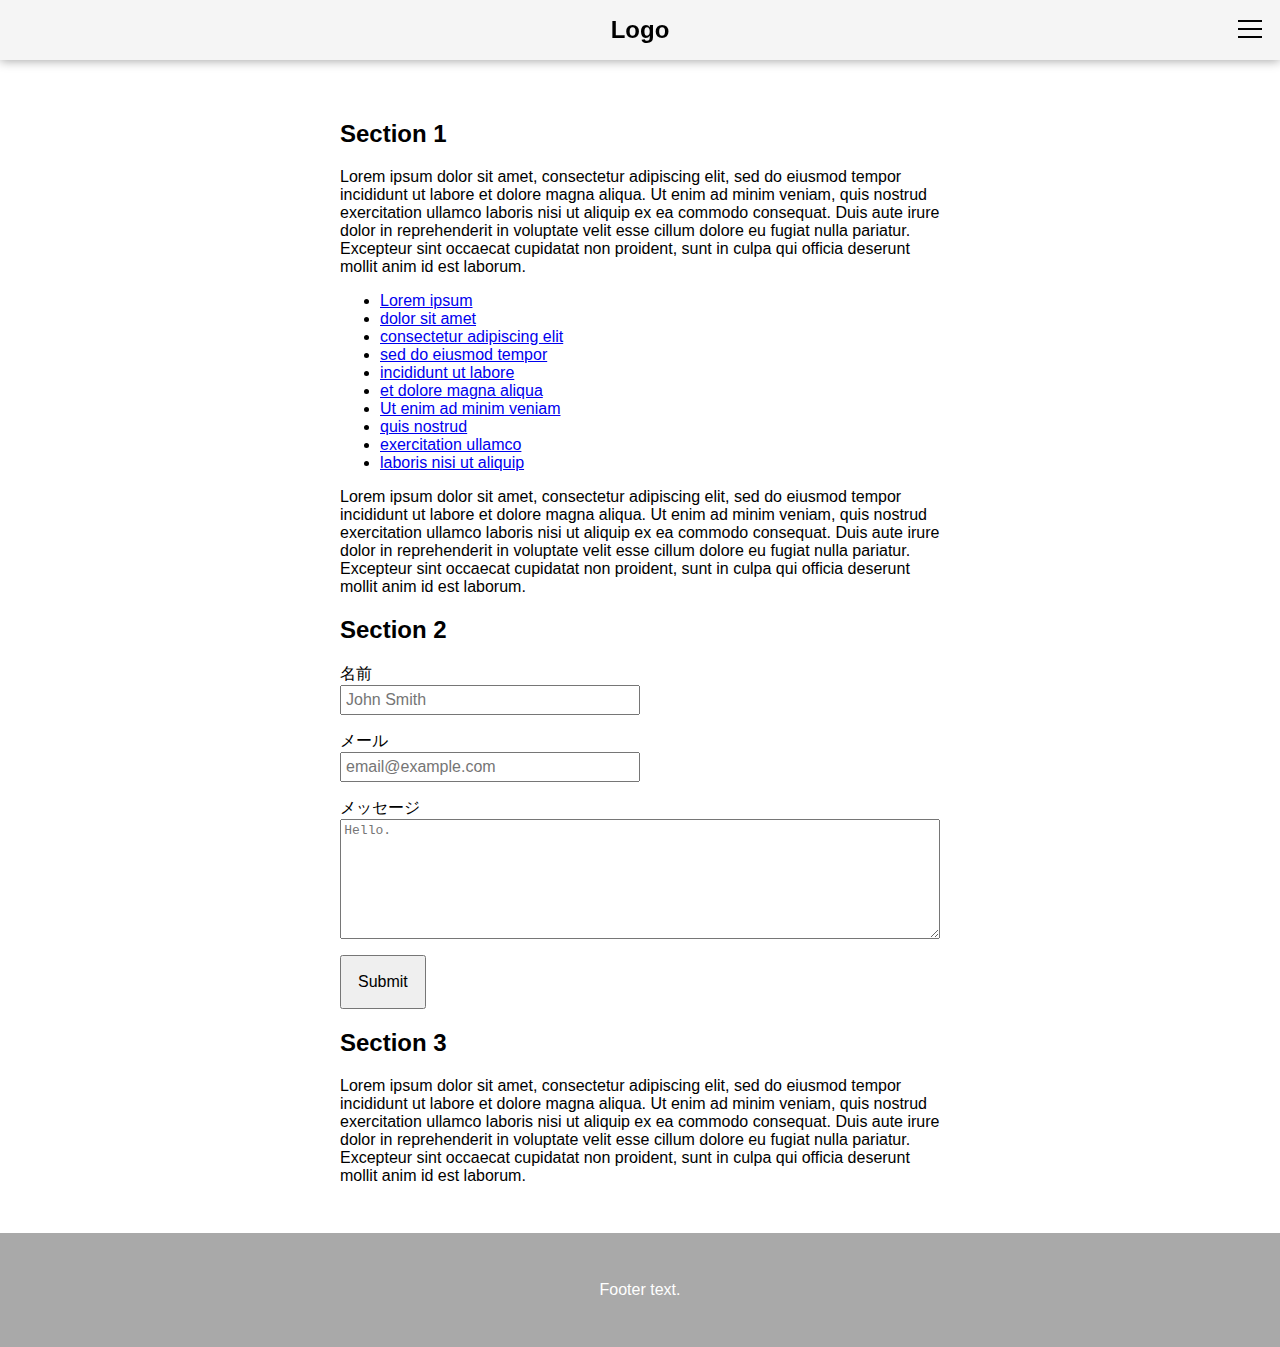
<file: 01/index.html>
<!DOCTYPE html>
<html lang="ja">
<head>
  <meta charset="utf-8">
  <meta name="viewport" content="width=device-width">
  <title>drawer nav demo phase 1</title>
  <link rel="stylesheet" href="/css/common.css">
  <link rel="stylesheet" href="/01/css/style.css">
</head>
<body>

<header class="header">
  <h1 class="header-logo">Logo</h1>
  <button type="button" class="header-button js-openDrawer" aria-controls="drawer" aria-expanded="false">
    <img src="/01/images/open.svg" class="header-button-image" alt="ナビゲーションを開く" width="24" height="18">
  </button>
</header>
<div id="drawer" class="drawer js-drawer" aria-expanded="false">
  <div class="drawer-backdrop js-backdrop"></div>
  <nav class="drawer-nav nav">
    <button type="button" class="nav-button js-closeDrawer" aria-controls="drawer" aria-expanded="false">
      <img src="/01/images/close.svg" class="nav-button-image" alt="ナビゲーションを閉じる" width="18" height="18">
    </button>
    <ul class="nav-list">
      <li class="nav-item">
        <a href="#" class="nav-link">アイテム 1</a>
      </li>
      <li class="nav-item">
        <a href="#" class="nav-link">アイテム 2</a>
      </li>
      <li class="nav-item">
        <a href="#" class="nav-link">アイテム 3</a>
      </li>
      <li class="nav-item">
        <a href="#" class="nav-link">アイテム 4</a>
      </li>
      <li class="nav-item">
        <a href="#" class="nav-link">アイテム 5</a>
      </li>
      <li class="nav-item">
        <a href="#" class="nav-link">アイテム 6</a>
      </li>
      <li class="nav-item">
        <a href="#" class="nav-link">アイテム 7</a>
      </li>
      <li class="nav-item">
        <a href="#" class="nav-link">アイテム 8</a>
      </li>
      <li class="nav-item">
        <a href="#" class="nav-link">アイテム 9</a>
      </li>
      <li class="nav-item">
        <a href="#" class="nav-link">アイテム 10</a>
      </li>
      <li class="nav-item">
        <a href="#" class="nav-link">アイテム 11</a>
      </li>
      <li class="nav-item">
        <a href="#" class="nav-link">アイテム 12</a>
      </li>
    </ul>
  </nav>
</div>
<main class="main">
  <section class="main-item content">
    <h2 class="content-title">Section 1</h2>
    <p class="content-text">
      Lorem ipsum dolor sit amet, consectetur adipiscing elit, sed do eiusmod tempor incididunt ut labore et dolore magna aliqua. Ut enim ad minim veniam, quis nostrud exercitation ullamco laboris nisi ut aliquip ex ea commodo consequat. Duis aute irure dolor in reprehenderit in voluptate velit esse cillum dolore eu fugiat nulla pariatur. Excepteur sint occaecat cupidatat non proident, sunt in culpa qui officia deserunt mollit anim id est laborum.
    </p>
    <ul class="content-list LinkList">
      <li class="LinkList-item">
        <a href="#" class="LinkList-link">Lorem ipsum</a>
      </li>
      <li class="LinkList-item">
        <a href="#" class="LinkList-link">dolor sit amet</a>
      </li>
      <li class="LinkList-item">
        <a href="#" class="LinkList-link">consectetur adipiscing elit</a>
      </li>
      <li class="LinkList-item">
        <a href="#" class="LinkList-link">sed do eiusmod tempor</a>
      </li>
      <li class="LinkList-item">
        <a href="#" class="LinkList-link">incididunt ut labore</a>
      </li>
      <li class="LinkList-item">
        <a href="#" class="LinkList-link">et dolore magna aliqua</a>
      </li>
      <li class="LinkList-item">
        <a href="#" class="LinkList-link">Ut enim ad minim veniam</a>
      </li>
      <li class="LinkList-item">
        <a href="#" class="LinkList-link">quis nostrud</a>
      </li>
      <li class="LinkList-item">
        <a href="#" class="LinkList-link">exercitation ullamco</a>
      </li>
      <li class="LinkList-item">
        <a href="#" class="LinkList-link">laboris nisi ut aliquip</a>
      </li>
    </ul>
    <p class="content-text">
      Lorem ipsum dolor sit amet, consectetur adipiscing elit, sed do eiusmod tempor incididunt ut labore et dolore magna aliqua. Ut enim ad minim veniam, quis nostrud exercitation ullamco laboris nisi ut aliquip ex ea commodo consequat. Duis aute irure dolor in reprehenderit in voluptate velit esse cillum dolore eu fugiat nulla pariatur. Excepteur sint occaecat cupidatat non proident, sunt in culpa qui officia deserunt mollit anim id est laborum.
    </p>
  </section>
  <section class="main-item content">
    <h2 class="content-title">Section 2</h2>
    <form action="" class="content-form Form">
      <p class="form-item">
        <label for="name" class="form-label">名前</label>
        <input type="text" id="name" class="form-inputText" placeholder="John Smith">
      </p>
      <p class="form-item">
        <label for="email" class="form-label">メール</label>
        <input type="email" id="email" class="form-inputText" placeholder="email@example.com">
      </p>
      <p class="form-item">
        <label for="message" class="form-label">メッセージ</label>
        <textarea id="message" class="form-textarea" placeholder="Hello."></textarea>
      </p>
      <p class="form-item">
        <button type="submit" class="form-submit">Submit</button>
      </p>
    </form>
  </section>
  <section class="main-item content">
    <h2 class="content-title">Section 3</h2>
    <p class="content-text">
      Lorem ipsum dolor sit amet, consectetur adipiscing elit, sed do eiusmod tempor incididunt ut labore et dolore magna aliqua. Ut enim ad minim veniam, quis nostrud exercitation ullamco laboris nisi ut aliquip ex ea commodo consequat. Duis aute irure dolor in reprehenderit in voluptate velit esse cillum dolore eu fugiat nulla pariatur. Excepteur sint occaecat cupidatat non proident, sunt in culpa qui officia deserunt mollit anim id est laborum.
    </p>
  </section>
</main>
<footer class="footer">
  <p class="footer-text">Footer text.</p>
</footer>
<script src="/01/js/script.js"></script>
</body>
</html>
</file>
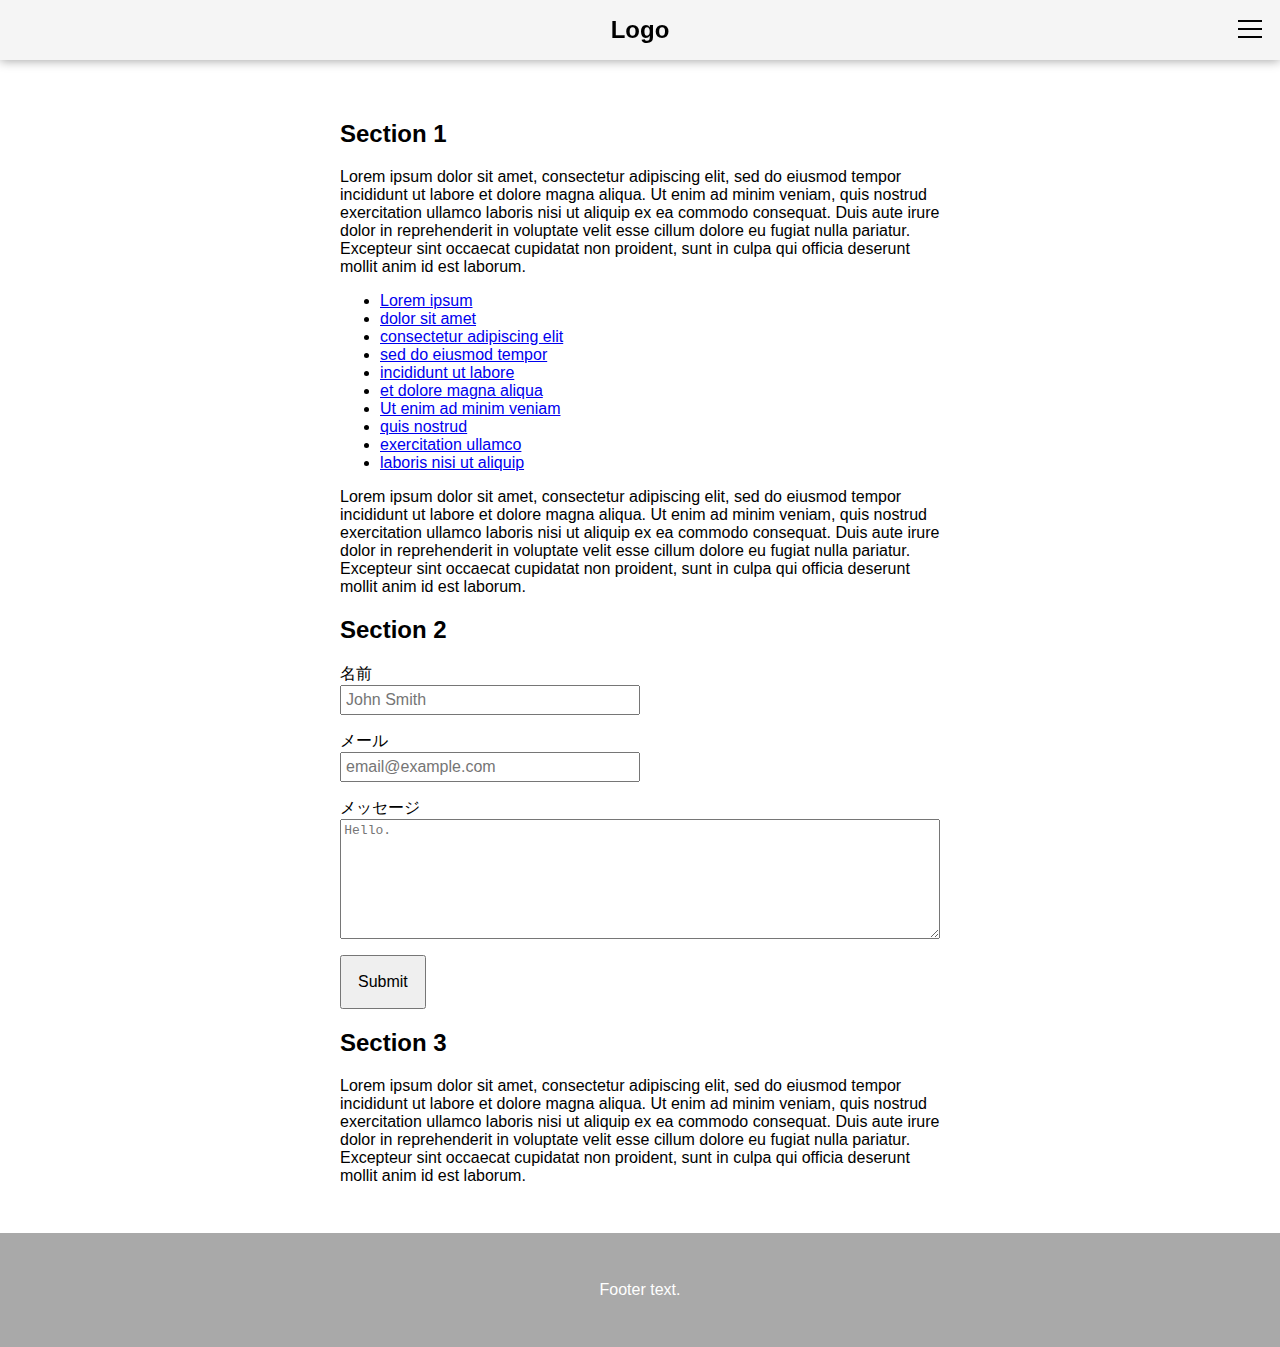
<file: 02/index.html>
<!DOCTYPE html>
<html lang="ja">
<head>
  <meta charset="utf-8">
  <meta name="viewport" content="width=device-width">
  <title>drawer nav demo phase 1</title>
  <link rel="stylesheet" href="/css/common.css">
  <link rel="stylesheet" href="/02/css/style.css">
</head>
<body>

<header class="header">
  <h1 class="header-logo">Logo</h1>
  <button type="button" class="header-button js-openDrawer" aria-controls="drawer" aria-expanded="false">
    <img src="/02/images/open.svg" class="header-button-image" alt="ナビゲーションを開く" width="24" height="18">
  </button>
</header>
<div id="drawer" class="drawer js-drawer" aria-expanded="false">
  <div class="drawer-overlay js-overlay"></div>
  <nav class="drawer-nav nav">
    <button type="button" class="nav-button js-closeDrawer" aria-controls="drawer" aria-expanded="false">
      <img src="/02/images/close.svg" class="nav-button-image" alt="ナビゲーションを閉じる" width="18" height="18">
    </button>
    <ul class="nav-list">
      <li class="nav-item">
        <a href="#area01" class="nav-link">アイテム 1</a>
      </li>
      <li class="nav-item">
        <a href="#area02" class="nav-link">アイテム 2</a>
      </li>
      <li class="nav-item">
        <a href="#area03" class="nav-link">アイテム 3</a>
      </li>
      <li class="nav-item">
        <a href="#area04" class="nav-link">アイテム 4</a>
      </li>
    </ul>
  </nav>
</div>
<main class="main">
  <section class="main-item content">
    <h2 class="content-title">Section 1</h2>
    <p class="content-text">
      Lorem ipsum dolor sit amet, consectetur adipiscing elit, sed do eiusmod tempor incididunt ut labore et dolore magna aliqua. Ut enim ad minim veniam, quis nostrud exercitation ullamco laboris nisi ut aliquip ex ea commodo consequat. Duis aute irure dolor in reprehenderit in voluptate velit esse cillum dolore eu fugiat nulla pariatur. Excepteur sint occaecat cupidatat non proident, sunt in culpa qui officia deserunt mollit anim id est laborum.
    </p>
    <ul class="content-list LinkList">
      <li class="LinkList-item">
        <a href="#" class="LinkList-link">Lorem ipsum</a>
      </li>
      <li class="LinkList-item">
        <a href="#" class="LinkList-link">dolor sit amet</a>
      </li>
      <li class="LinkList-item">
        <a href="#" class="LinkList-link">consectetur adipiscing elit</a>
      </li>
      <li class="LinkList-item">
        <a href="#" class="LinkList-link">sed do eiusmod tempor</a>
      </li>
      <li class="LinkList-item">
        <a href="#" class="LinkList-link">incididunt ut labore</a>
      </li>
      <li class="LinkList-item">
        <a href="#" class="LinkList-link">et dolore magna aliqua</a>
      </li>
      <li class="LinkList-item">
        <a href="#" class="LinkList-link">Ut enim ad minim veniam</a>
      </li>
      <li class="LinkList-item">
        <a href="#" class="LinkList-link">quis nostrud</a>
      </li>
      <li class="LinkList-item">
        <a href="#" class="LinkList-link">exercitation ullamco</a>
      </li>
      <li class="LinkList-item">
        <a href="#" class="LinkList-link">laboris nisi ut aliquip</a>
      </li>
    </ul>
    <p class="content-text">
      Lorem ipsum dolor sit amet, consectetur adipiscing elit, sed do eiusmod tempor incididunt ut labore et dolore magna aliqua. Ut enim ad minim veniam, quis nostrud exercitation ullamco laboris nisi ut aliquip ex ea commodo consequat. Duis aute irure dolor in reprehenderit in voluptate velit esse cillum dolore eu fugiat nulla pariatur. Excepteur sint occaecat cupidatat non proident, sunt in culpa qui officia deserunt mollit anim id est laborum.
    </p>
  </section>
  <section class="main-item content">
    <h2 class="content-title">Section 2</h2>
    <form action="" class="content-form Form">
      <p class="form-item">
        <label for="name" class="form-label">名前</label>
        <input type="text" id="name" class="form-inputText" placeholder="John Smith">
      </p>
      <p class="form-item">
        <label for="email" class="form-label">メール</label>
        <input type="email" id="email" class="form-inputText" placeholder="email@example.com">
      </p>
      <p class="form-item">
        <label for="message" class="form-label">メッセージ</label>
        <textarea id="message" class="form-textarea" placeholder="Hello."></textarea>
      </p>
      <p class="form-item">
        <button type="submit" class="form-submit">Submit</button>
      </p>
    </form>
  </section>
  <section class="main-item content">
    <h2 class="content-title">Section 3</h2>
    <p class="content-text">
      Lorem ipsum dolor sit amet, consectetur adipiscing elit, sed do eiusmod tempor incididunt ut labore et dolore magna aliqua. Ut enim ad minim veniam, quis nostrud exercitation ullamco laboris nisi ut aliquip ex ea commodo consequat. Duis aute irure dolor in reprehenderit in voluptate velit esse cillum dolore eu fugiat nulla pariatur. Excepteur sint occaecat cupidatat non proident, sunt in culpa qui officia deserunt mollit anim id est laborum.
    </p>
  </section>
</main>
<footer class="footer">
  <p class="footer-text">Footer text.</p>
</footer>
<script src="/02/js/script.js"></script>
</body>
</html>
</file>
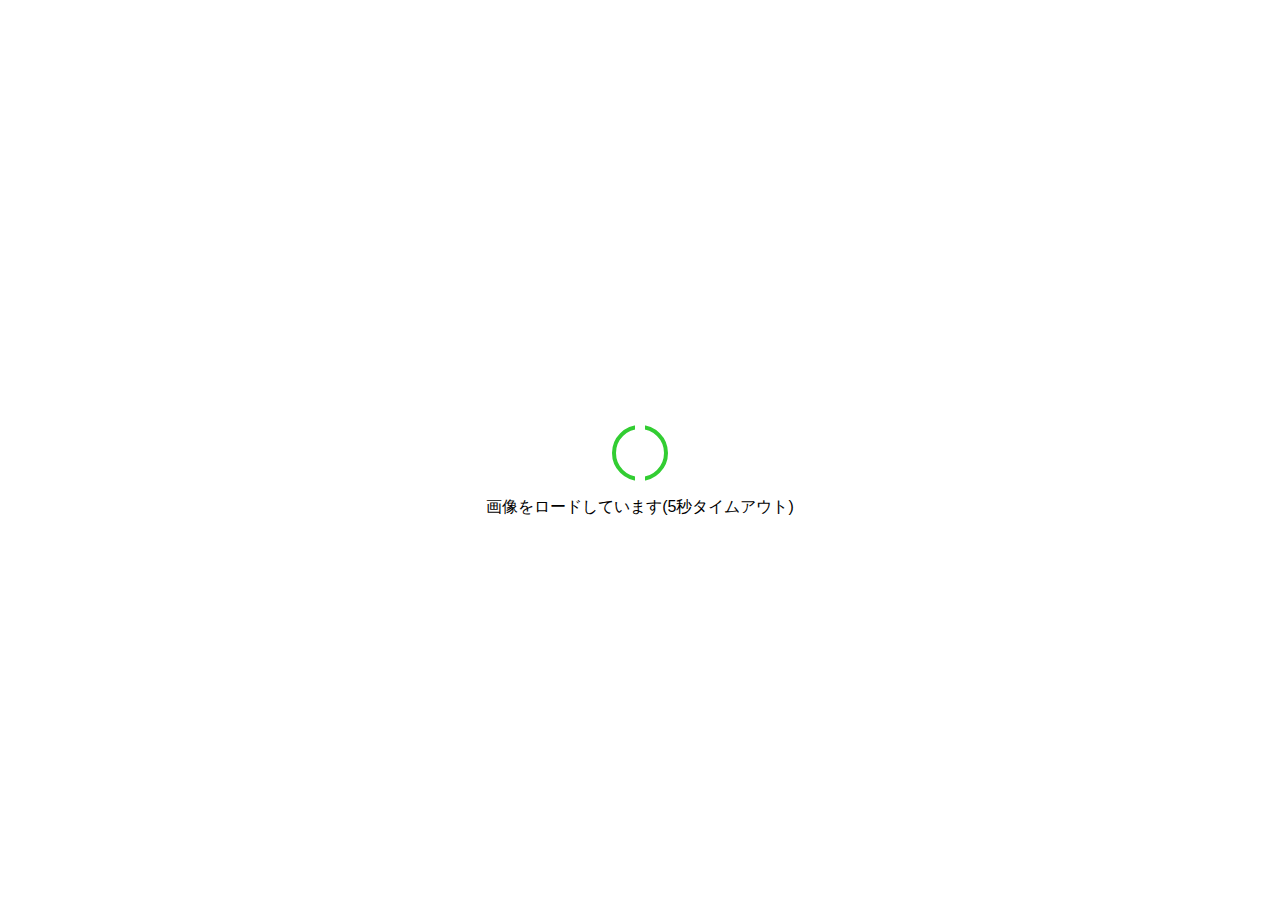
<file: 04/index.html>
<!DOCTYPE html>
<html lang="ja">
<head>
  <meta charset="utf-8">
  <meta name="viewport" content="width=device-width">
  <title>loading demo</title>
  <link rel="stylesheet" href="/css/common.css">
  <link rel="stylesheet" href="/04/css/style.css">
</head>
<body class="js-scrollbarFix">

<div class="loading js-progressbar"
     tabindex="0"
     role="progressbar"
     aria-valuemin="0"
     aria-valuemax="100"
     aria-valuenow="0">
  <div class="loading-spinner"></div>
  <div class="loading-message">画像をロードしています(5秒タイムアウト)</div>
</div>

<h1 class="heading">Gallery</h1>

<div class="gallery js-gallery"></div>

<footer class="footer">
  <p class="footer-text">Footer text.</p>
</footer>
<script src="/04/js/script.js"></script>
</body>
</html>
</file>
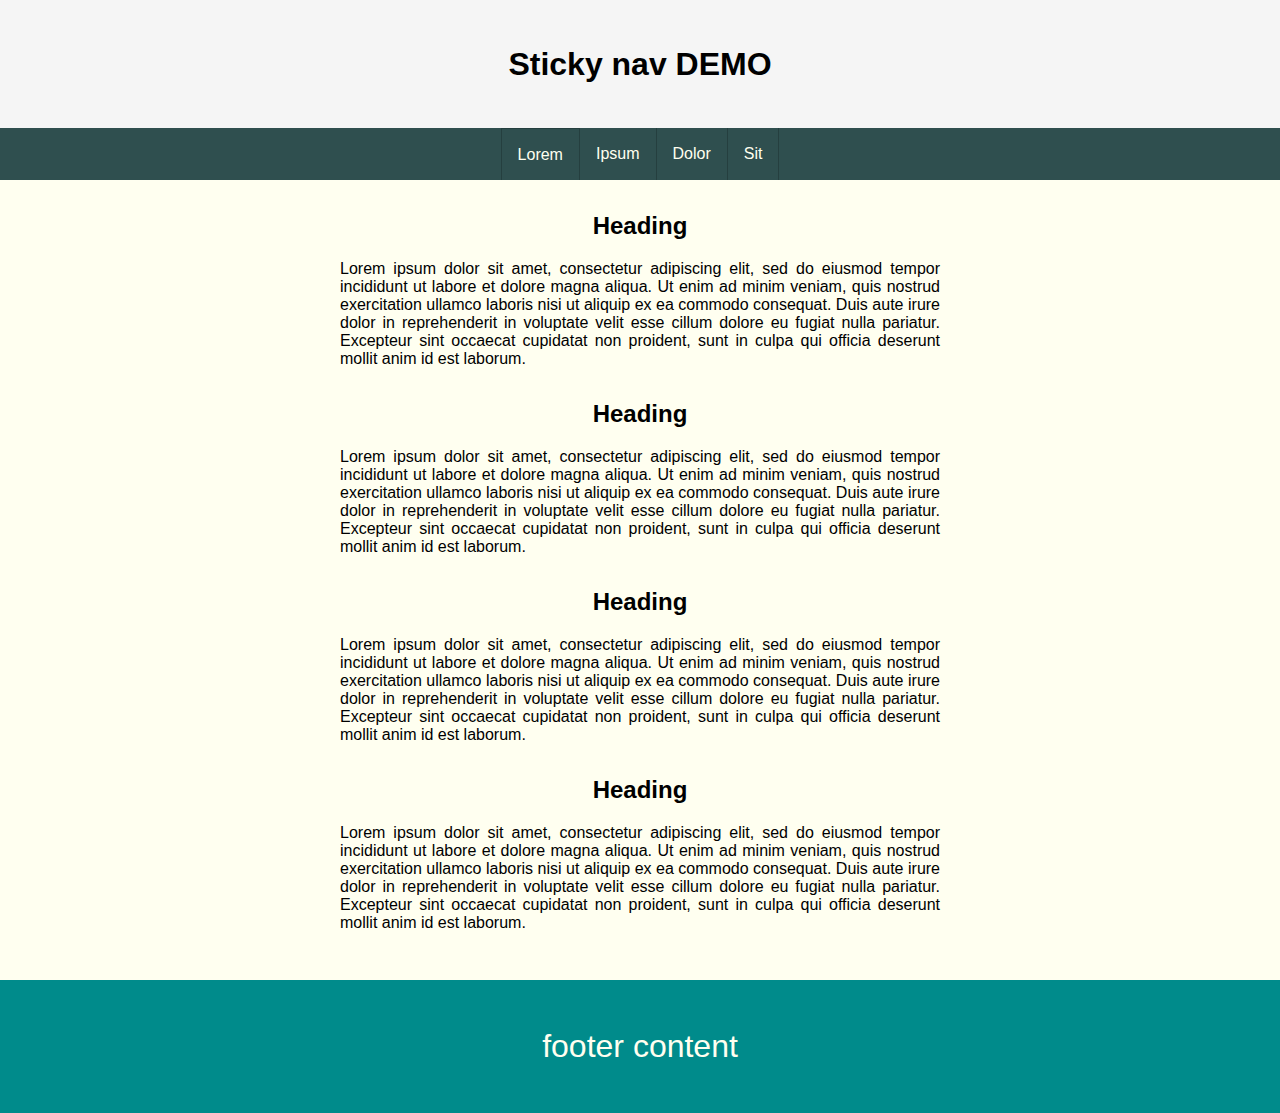
<file: 05/index.html>
<!DOCTYPE html>
<html lang="ja">
<head>
  <meta charset="utf-8">
  <meta name="viewport" content="width=device-width">
  <title>loading demo</title>
  <link rel="stylesheet" href="/css/common.css">
  <link rel="stylesheet" href="/05/css/style.css">
</head>
<body class="js-scrollbarFix">

  <header class="header">
    <h1 class="header-title">Sticky nav DEMO</h1>
  </header>
  
  <nav class="nav js-stickyParent">
    <ul class="nav-list js-sticky">
      <li class="nav-item">
        <a href="#" class="nav-link">Lorem</a>
      </li>
      <li class="nav-item">
        <a href="#" class="nav-link">Ipsum</a>
      </li>
      <li class="nav-item">
        <a href="#" class="nav-link">Dolor</a>
      </li>
      <li class="nav-item">
        <a href="#" class="nav-link">Sit</a>
      </li>
    </ul>
  </nav>
  
  <main class="content">
    <section class="content-section">
      <h2 class="content-title">Heading</h2>
      <p class="content-text">Lorem ipsum dolor sit amet, consectetur adipiscing elit, sed do eiusmod tempor incididunt ut labore et dolore magna aliqua. Ut enim ad minim veniam, quis nostrud exercitation ullamco laboris nisi ut aliquip ex ea commodo consequat. Duis aute irure dolor in reprehenderit in voluptate velit esse cillum dolore eu fugiat nulla pariatur. Excepteur sint occaecat cupidatat non proident, sunt in culpa qui officia deserunt mollit anim id est laborum.</p>
    </section>
    <section class="content-section">
      <h2 class="content-title">Heading</h2>
      <p class="content-text">Lorem ipsum dolor sit amet, consectetur adipiscing elit, sed do eiusmod tempor incididunt ut labore et dolore magna aliqua. Ut enim ad minim veniam, quis nostrud exercitation ullamco laboris nisi ut aliquip ex ea commodo consequat. Duis aute irure dolor in reprehenderit in voluptate velit esse cillum dolore eu fugiat nulla pariatur. Excepteur sint occaecat cupidatat non proident, sunt in culpa qui officia deserunt mollit anim id est laborum.</p>
    </section>
    <section class="content-section">
      <h2 class="content-title">Heading</h2>
      <p class="content-text">Lorem ipsum dolor sit amet, consectetur adipiscing elit, sed do eiusmod tempor incididunt ut labore et dolore magna aliqua. Ut enim ad minim veniam, quis nostrud exercitation ullamco laboris nisi ut aliquip ex ea commodo consequat. Duis aute irure dolor in reprehenderit in voluptate velit esse cillum dolore eu fugiat nulla pariatur. Excepteur sint occaecat cupidatat non proident, sunt in culpa qui officia deserunt mollit anim id est laborum.</p>
    </section>
    <section class="content-section">
      <h2 class="content-title">Heading</h2>
      <p class="content-text">Lorem ipsum dolor sit amet, consectetur adipiscing elit, sed do eiusmod tempor incididunt ut labore et dolore magna aliqua. Ut enim ad minim veniam, quis nostrud exercitation ullamco laboris nisi ut aliquip ex ea commodo consequat. Duis aute irure dolor in reprehenderit in voluptate velit esse cillum dolore eu fugiat nulla pariatur. Excepteur sint occaecat cupidatat non proident, sunt in culpa qui officia deserunt mollit anim id est laborum.</p>
    </section>
  </main>
  
  <footer class="footer">
    footer content
  </footer>
  

<script src="/05/js/script.js"></script>
</body>
</html>
</file>
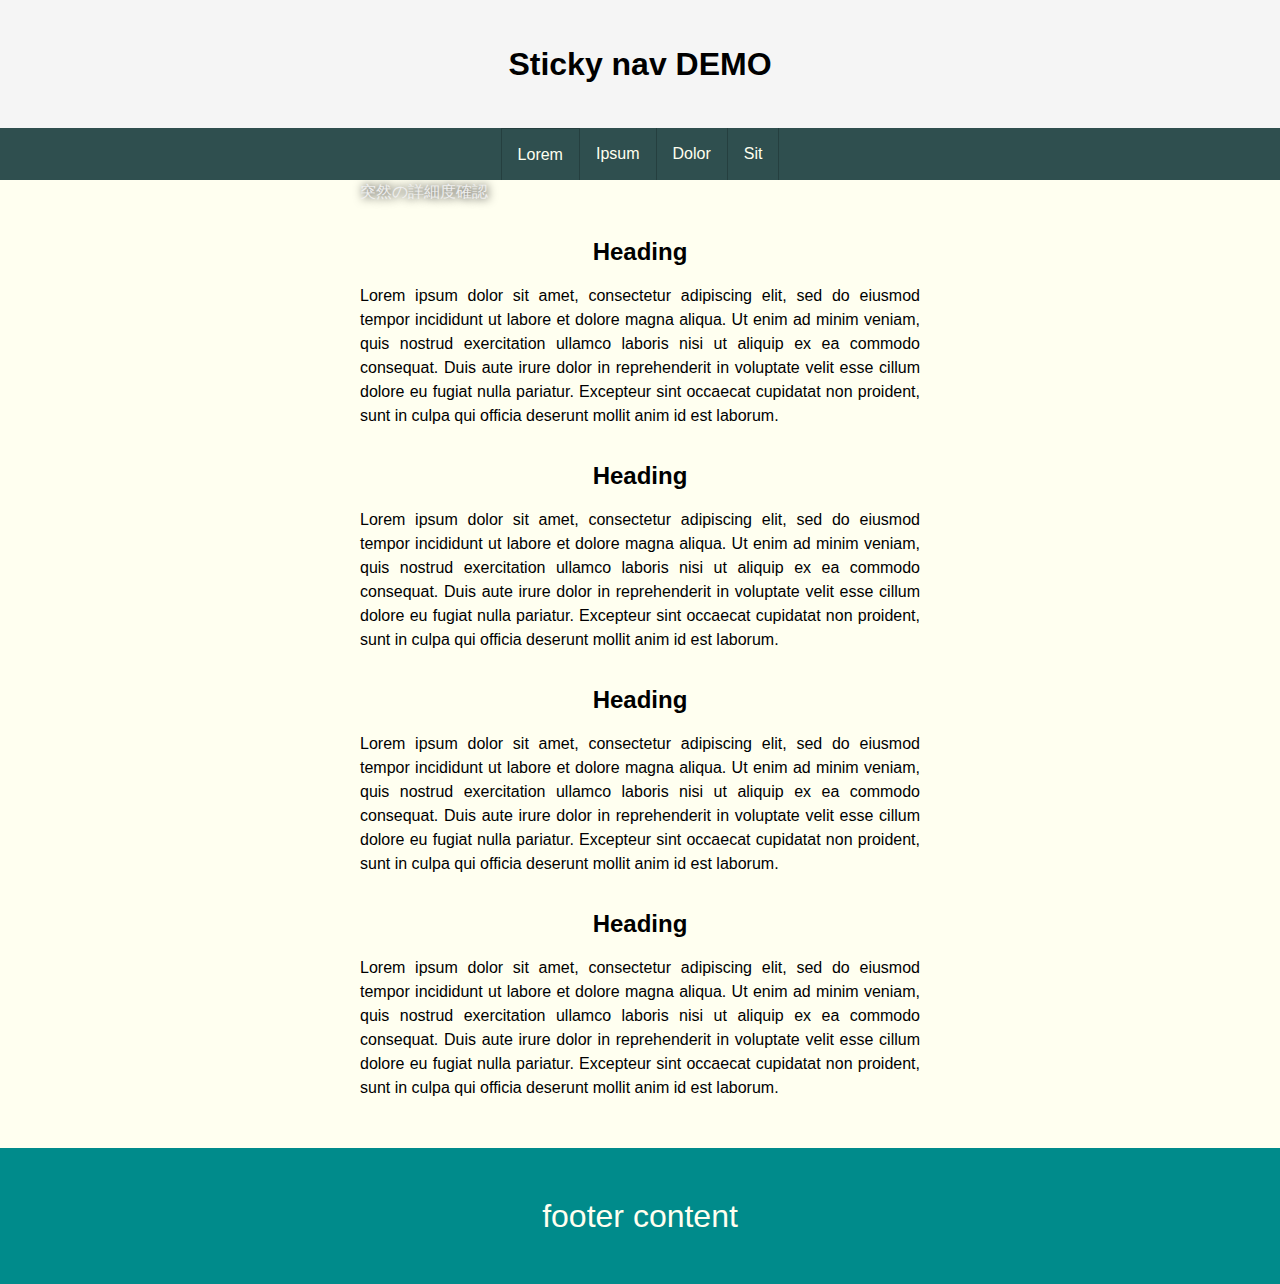
<file: 05/index_sticky.html>
<!DOCTYPE html>
<html lang="ja">
<head>
  <meta charset="utf-8">
  <meta name="viewport" content="width=device-width">
  <title>loading demo</title>
  <link rel="stylesheet" href="/05/css/reset.css">
  <link rel="stylesheet" href="/css/common.css">
  <link rel="stylesheet" href="/05/css/style.css">
</head>
<body class="sticky">

  <header class="header">
    <h1 class="header-title">Sticky nav DEMO</h1>
  </header>
  
  <nav class="nav">
    <ul class="nav-list">
      <li class="nav-item">
        <a href="#area01" class="nav-link">Lorem</a>
      </li>
      <li class="nav-item">
        <a href="#area02" class="nav-link">Ipsum</a>
      </li>
      <li class="nav-item">
        <a href="#area03" class="nav-link">Dolor</a>
      </li>
      <li class="nav-item">
        <a href="#area04" class="nav-link">Sit</a>
      </li>
    </ul>
  </nav>
  
  <main class="content">
    <div id="test">
      <span class="test-span">突然の詳細度確認</span>
    </div>
    <section class="content-section" id="area01">
      <h2 class="content-title">Heading</h2>
      <p class="content-text">Lorem ipsum dolor sit amet, consectetur adipiscing elit, sed do eiusmod tempor incididunt ut labore et dolore magna aliqua. Ut enim ad minim veniam, quis nostrud exercitation ullamco laboris nisi ut aliquip ex ea commodo consequat. Duis aute irure dolor in reprehenderit in voluptate velit esse cillum dolore eu fugiat nulla pariatur. Excepteur sint occaecat cupidatat non proident, sunt in culpa qui officia deserunt mollit anim id est laborum.</p>
    </section>
    <section class="content-section" id="area02">
      <h2 class="content-title">Heading</h2>
      <p class="content-text">Lorem ipsum dolor sit amet, consectetur adipiscing elit, sed do eiusmod tempor incididunt ut labore et dolore magna aliqua. Ut enim ad minim veniam, quis nostrud exercitation ullamco laboris nisi ut aliquip ex ea commodo consequat. Duis aute irure dolor in reprehenderit in voluptate velit esse cillum dolore eu fugiat nulla pariatur. Excepteur sint occaecat cupidatat non proident, sunt in culpa qui officia deserunt mollit anim id est laborum.</p>
    </section>
    <section class="content-section" id="area03">
      <h2 class="content-title">Heading</h2>
      <p class="content-text">Lorem ipsum dolor sit amet, consectetur adipiscing elit, sed do eiusmod tempor incididunt ut labore et dolore magna aliqua. Ut enim ad minim veniam, quis nostrud exercitation ullamco laboris nisi ut aliquip ex ea commodo consequat. Duis aute irure dolor in reprehenderit in voluptate velit esse cillum dolore eu fugiat nulla pariatur. Excepteur sint occaecat cupidatat non proident, sunt in culpa qui officia deserunt mollit anim id est laborum.</p>
    </section>
    <section class="content-section" id="area04">
      <h2 class="content-title">Heading</h2>
      <p class="content-text">Lorem ipsum dolor sit amet, consectetur adipiscing elit, sed do eiusmod tempor incididunt ut labore et dolore magna aliqua. Ut enim ad minim veniam, quis nostrud exercitation ullamco laboris nisi ut aliquip ex ea commodo consequat. Duis aute irure dolor in reprehenderit in voluptate velit esse cillum dolore eu fugiat nulla pariatur. Excepteur sint occaecat cupidatat non proident, sunt in culpa qui officia deserunt mollit anim id est laborum.</p>
    </section>
  </main>
  
  <footer class="footer">
    footer content
  </footer>
  

</body>
</html>
</file>
<file: css/common.css>
html {
  font-size: 100%;
  font-family: sans-serif;
}

body {
  margin: 0;
  background-color: white;
}

.header {
  display: flex;
  justify-content: center;
  align-items: center;
  background-color: whitesmoke;
  box-shadow: 0 1px 10px rgba(0, 0, 0, 0.35);
}

.header-logo {
  margin-top: 0;
  margin-bottom: 0;
  font-size: 24px;
  line-height: 1;
  text-align: center;
}

.header-button {
  position: absolute;
  top: 0;
  right: 0;
  box-sizing: border-box;
  border-width: 0;
  padding: 0;
  width: 60px;
  height: 100%;
  background-color: transparent;
}

.header-button::before {
  position: absolute;
  top: 0;
  left: 0;
  width: 100%;
  height: 100%;
  background-color: rgba(0, 0, 0, 0.05);
  content: "";
  opacity: 0;
  transition-property: opacity;
  transition-duration: 0.1s;
  transition-timing-function: linear;
}

.header-button:hover::before {
  opacity: 1;
}

.header-button-image {
}

.drawer {
}

.drawer-nav {
}

.nav {
  background-color: #333;
}

.nav-button {
  position: absolute;
  right: 0;
  box-sizing: border-box;
  border-width: 0;
  padding: 0;
  width: 60px;
  height: 60px;
  background-color: transparent;
}

.nav-button::before {
  position: absolute;
  top: 0;
  left: 0;
  width: 100%;
  height: 100%;
  background-color: rgba(0, 0, 0, 0.2);
  content: "";
  opacity: 0;
  transition-property: opacity;
  transition-duration: 0.1s;
  transition-timing-function: linear;
}

.nav-button:hover::before {
  opacity: 1;
}

.nav-list {
  margin-top: 60px;
  margin-bottom: 0;
  padding-left: 0;
  list-style-type: none;
}

.nav-item {
  border-width: 0 0 1px;
  border-style: solid;
  border-color: rgba(0, 0, 0, 0.2);
}

.nav-item:first-child {
  border-top-width: 1px;
}

.nav-link {
  display: block;
  position: relative;
  padding: 1em;
  color: ivory;
  line-height: 1.2;
  text-decoration: none;
}

.nav-link::before {
  position: absolute;
  top: 0;
  left: 0;
  width: 100%;
  height: 100%;
  background-color: rgba(0, 0, 0, 0.2);
  content: "";
  opacity: 0;
  transition-property: opacity;
  transition-duration: 0.1s;
  transition-timing-function: linear;
}

.nav-link:hover::before {
  opacity: 1;
}

.main {
  display: block; /* for IE */
  margin-top: 120px;
  margin-right: auto;
  margin-left: auto;
  width: 80%;
  max-width: 600px;
}

.form-inputText {
  display: block;
  box-sizing: border-box;
  padding: 0.25em;
  width: 100%;
  max-width: 300px;
  font-size: inherit;
}

.form-textarea {
  display: block;
  box-sizing: border-box;
  padding: 0.25em;
  width: 100%;
  height: 120px;
  font-size: inherit;
}

.form-submit {
  padding: 1em;
  font-size: inherit;
}

.footer {
  margin-top: 3em;
  padding-top: 3em;
  padding-bottom: 3em;
  background-color: darkgray;
}

.footer-text {
  margin-top: 0;
  margin-bottom: 0;
  color: white;
  text-align: center;
}
</file>
<file: 01/css/style.css>
html {
}

.header {
  position: fixed;
  top: 0;
  left: 0;
  width: 100%;
  height: 60px;
}

.drawer {
  position: fixed;
  z-index: 0;
  top: 0;
  left: 0;
  width: 100%;
  height: 100%;
}

.drawer-backdrop {
  position: absolute;
  z-index: -1;
  top: 0;
  left: 0;
  width: 100%;
  height: 100%;
  background-color: rgba(0, 0, 0, 0.5);
}

.drawer-nav {
  position: absolute;
  top: 0;
  right: 0;
  height: 100%;
  width: 280px;
}

.nav {
  overflow: auto;
}

.drawer {
  transition-property: visibility;
  transition-duration: 0.25s;
}

.drawer .drawer-backdrop {
  transition-property: opacity;
  transition-duration: 0.25s;
  transition-timing-function: linear;
}

.drawer .drawer-nav {
  transition-property: transform;
  transition-duration: 0.25s;
  transition-timing-function: ease;
}

/* 開いているとき */
.drawer.is-active {
  visibility: visible;
}

.drawer.is-active .drawer-backdrop {
  opacity: 1;
}

.drawer.is-active .drawer-nav {
  transform: translateX(0);
}

/* 閉じているとき */
.drawer {
  visibility: hidden;
}

.drawer .drawer-backdrop {
  opacity: 0;
}

.drawer .drawer-nav {
  transform: translateX(100%);
}
</file>
<file: 02/css/style.css>
.is-locked {
  /* width: 100%;
  height: 100%;
  position: fixed; */
  overflow: hidden;
}

.header {
  position: fixed;
  top: 0;
  left: 0;
  width: 100%;
  height: 60px;
}

.drawer {
  position: fixed;
  z-index: 0;
  top: 0;
  left: 0;
  width: 100%;
  height: 100%;
}

.drawer-overlay {
  position: absolute;
  z-index: -1;
  top: 0;
  left: 0;
  width: 100%;
  height: 100%;
  background-color: rgba(0, 0, 0, 0.5);
}

.drawer-nav {
  position: absolute;
  top: 0;
  right: 0;
  height: 100%;
  width: 280px;
}

.nav {
  overflow: auto;
}

.drawer {
  transition-property: visibility;
  transition-duration: 0.25s;
}

.drawer .drawer-overlay {
  transition-property: opacity;
  transition-duration: 0.25s;
  transition-timing-function: linear;
}

.drawer .drawer-nav {
  transition-property: transform;
  transition-duration: 0.25s;
  transition-timing-function: ease;
}

/* 開いているとき */
.drawer.is-active {
  visibility: visible;
  /* ↓これがないとメニュー開いてすぐにバツボタンにフォーカスが移動しない */
  transition-duration: 0s;
}

.drawer.is-active .drawer-overlay {
  opacity: 1;
}

.drawer.is-active .drawer-nav {
  transform: translateX(0);
}

/* 閉じているとき */
.drawer {
  visibility: hidden;
}

.drawer .drawer-overlay {
  opacity: 0;
}

.drawer .drawer-nav {
  transform: translateX(100%);
}
</file>
<file: 04/css/style.css>
.is-locked {
  /* width: 100%;
  height: 100%;
  position: fixed; */
  overflow: hidden;
}

.header {
  position: fixed;
  top: 0;
  left: 0;
  width: 100%;
  height: 60px;
}

.drawer {
  position: fixed;
  z-index: 0;
  top: 0;
  left: 0;
  width: 100%;
  height: 100%;
}

.drawer-overlay {
  position: absolute;
  z-index: -1;
  top: 0;
  left: 0;
  width: 100%;
  height: 100%;
  background-color: rgba(0, 0, 0, 0.5);
}

.drawer-nav {
  position: absolute;
  top: 0;
  right: 0;
  height: 100%;
  width: 280px;
}

.nav {
  overflow: auto;
}

.drawer {
  transition-property: visibility;
  transition-duration: 0.25s;
}

.drawer .drawer-overlay {
  transition-property: opacity;
  transition-duration: 0.25s;
  transition-timing-function: linear;
}

.drawer .drawer-nav {
  transition-property: transform;
  transition-duration: 0.25s;
  transition-timing-function: ease;
}

/* 開いているとき */
.drawer.is-active {
  visibility: visible;
  /* ↓これがないとメニュー開いてすぐにバツボタンにフォーカスが移動しない */
  transition-duration: 0s;
}

.drawer.is-active .drawer-overlay {
  opacity: 1;
}

.drawer.is-active .drawer-nav {
  transform: translateX(0);
}

/* 閉じているとき */
.drawer {
  visibility: hidden;
}

.drawer .drawer-overlay {
  opacity: 0;
}

.drawer .drawer-nav {
  transform: translateX(100%);
}

.loading {
  display: flex;
  flex-direction: column;
  justify-content: center;
  align-items: center;
  position: fixed;
  z-index: 1;
  width: 100%;
  height: 100%;
  background-color: white;
  visibility: visible;
  opacity: 1;
  transition-property: visibility, opacity;
  transition-duration: 0.2s;
  outline: none;
}

.loading.is-hide {
  visibility: hidden;
  opacity: 0;
}

.loading-spinner {
  position: relative;
  border-width: 4px;
  border-style: solid;
  border-color: limegreen;
  border-radius: 50%;
  width: 3rem;
  height: 3rem;
}

.loading-spinner::before {
  position: absolute;
  top: -4px;
  bottom: -4px;
  left: 50%;
  margin-left: -5px;
  width: 10px;
  background-color: white;
  content: "";
  transform-origin: center;
  transform: rotate(0deg);
  animation-name: loading-spinner-rotate;
  animation-duration: 0.8s;
  animation-timing-function: linear;
  animation-iteration-count: infinite;
}

@keyframes loading-spinner-rotate {
  from {
    transform: rotate(0deg);
  }

  to {
    transform: rotate(360deg);
  }
}

.loading-message {
  margin-top: 1rem;
}

.gallery {
  display: flex;
  flex-direction: row;
  justify-content: center;
  align-items: center;
  flex-wrap: wrap;
  width: 100%;
}

.gallery .gallery-item {
  width: 25%;
  padding: 10px;

}
.gallery .gallery-item .gallery-image {
  width: 100%;

  /* animation-name: view-image;
  animation-duration: 1s;
  animation-iteration-count: infinite; */

}

/* @keyframes view-image {
  from {
    transform: rotate(0deg);
    opacity: 0;
  }

  to {
    transform: rotate(360deg);
    opacity: 1;
  }
} */
</file>
<file: 05/css/style.css>
html {
  overflow-y: scroll;
}

body {
  margin: 0;
  background-color: ivory;
  font-family: sans-serif;
}

.header {
  padding-top: 3rem;
  padding-bottom: 3rem;
}

.header-title {
  margin: 0;
  font-size: 2rem;
  line-height: 1;
  text-align: center;
}

.nav {
}

.nav-list {
  display: flex;
  justify-content: center;
  margin-top: 0;
  margin-bottom: 0;
  padding-left: 0;
  background-color: darkslategray;
  list-style-type: none;
}

.nav-list.is-fixed {
  position: fixed;
  top: 0;
  right: 0;
  left: 0;
}

.nav-item {
  border-width: 0 1px 0 0;
  border-style: solid;
  border-color: rgba(0, 0, 0, 0.2);
}

.nav-item:first-child {
  border-left-width: 1px;
}

.nav-link {
  display: block;
  position: relative;
  z-index: 0;
  padding: 1rem;
  color: ivory;
  text-decoration: none;
}

.nav-link::after {
  position: absolute;
  z-index: -1;
  top: 0;
  left: 0;
  width: 100%;
  height: 100%;
  background-color: rgba(0, 0, 0, 0.2);
  content: "";
  opacity: 0;
  transition-property: opacity;
  transition-duration: 0.1s;
  transition-timing-function: linear;
}

.nav-link:hover::after {
  opacity: 1;
}

.sticky .nav {
  position: -webkit-sticky;
  position: sticky;
  top: 0;
}

.content {
  display: block; /* for IE */
  margin-right: auto;
  margin-left: auto;
  padding-right: 20px;
  padding-left: 20px;
  max-width: 600px;
}

.content-section {
}

.content-title {
  margin-top: 2rem;
  text-align: center;
}

.content-text {
  margin-top: 1rem;
  text-align: justify;
}

.footer {
  margin-top: 3rem;
  padding: 3rem;
  background-color: darkcyan;
  font-size: 2rem;
  text-align: center;
  color: ivory;
}

/* 詳細度確認 */
.sticky div#test span { color: green; }
.sticky div span { color: blue; }
.sticky span { color: red; }
.sticky #test span { color: yellow; }
.sticky .test-span { color: #000;}
.sticky #test .test-span { color: #efefef; text-shadow: #000 1px 0 10px;}
</file>
